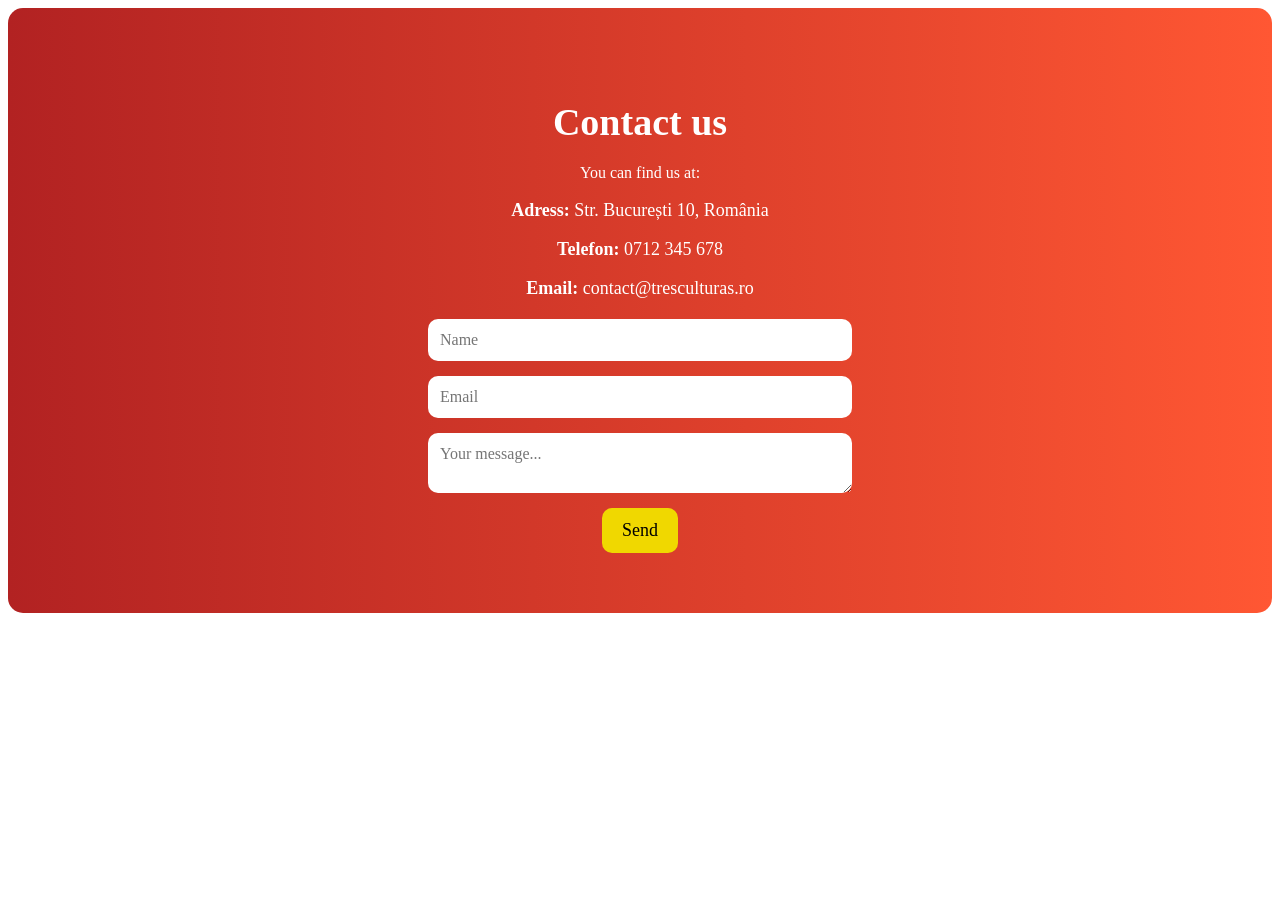
<file: contact.html>
<!DOCTYPE html>
<html lang="en">
<head>
    <meta charset="UTF-8">
    <meta name="viewport" content="width=device-width, initial-scale=1.0">
    <title>Contact</title>
    <link rel="stylesheet" href="contact.css">
</head>
<body>
    <section id="contact" class="contact">
        <h2>Contact us</h2>
        <p>You can find us at:</p>
        <div class="contact-info">
            <p><strong>Adress:</strong> Str. București 10, România</p>
            <p><strong>Telefon:</strong> 0712 345 678</p>
            <p><strong>Email:</strong> contact@tresculturas.ro</p>
        </div>
        <form class="contact-form">
            <input type="text" placeholder="Name" required>
            <input type="email" placeholder="Email" required>
            <textarea placeholder="Your message..." required></textarea>
            <button type="submit">Send</button>
        </form>
    </section>      
</body>
</html>
</file>
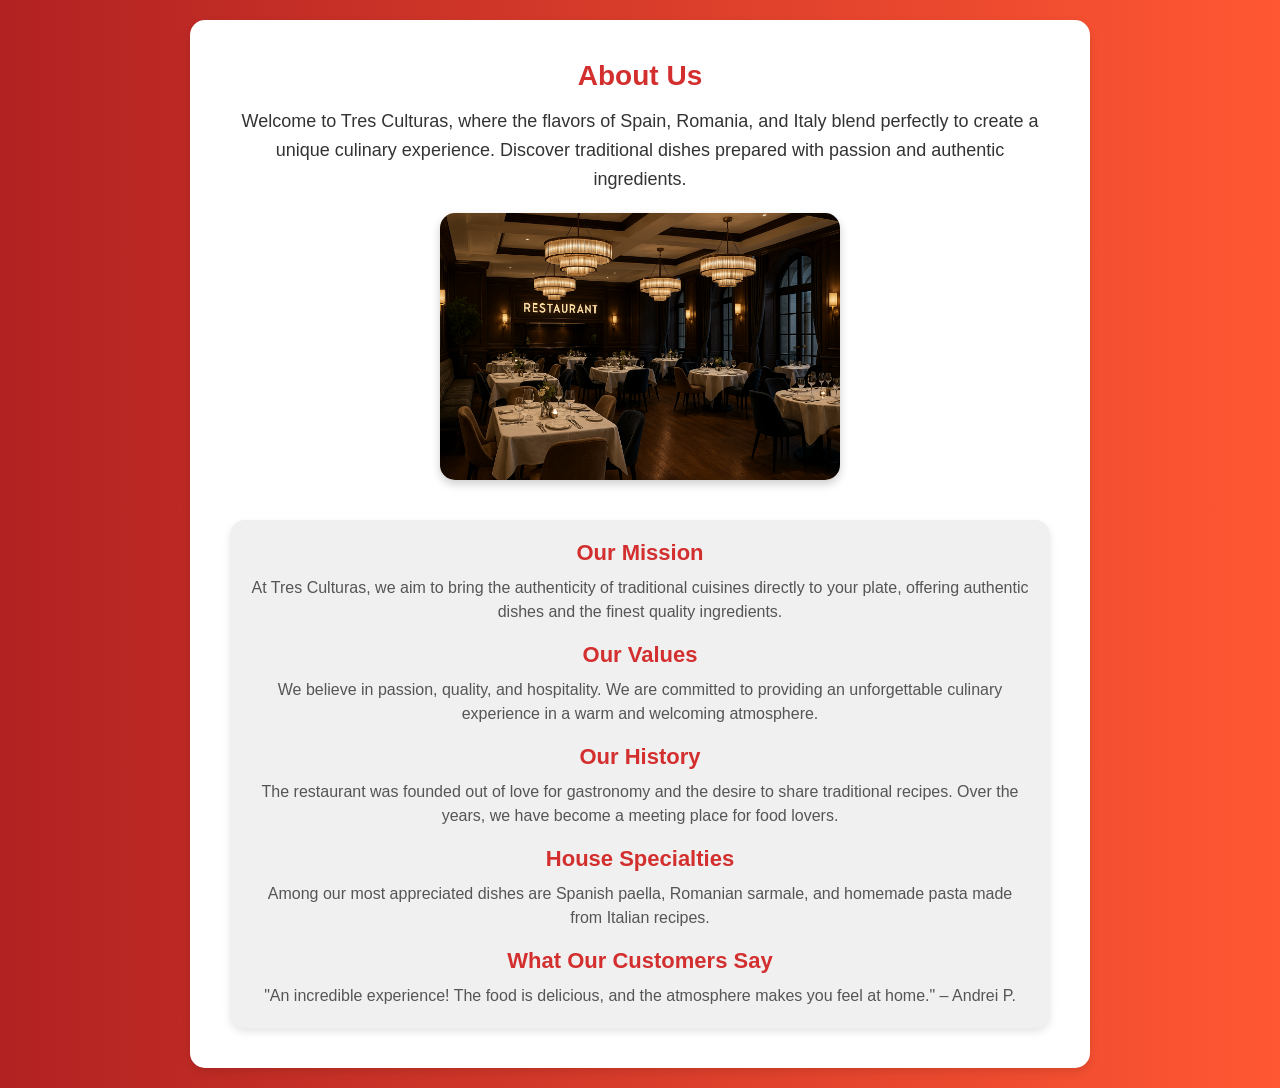
<file: despre-noi.html>
<!DOCTYPE html>
<html lang="ro">
<head>
    <meta charset="UTF-8">
    <meta name="viewport" content="width=device-width, initial-scale=1.0">
    <title>About Us</title>
    <link rel="stylesheet" href="despre-noi.css">
</head>
<body>
    <section id="despre" class="about">
        <div class="about-container">
            <div class="about-text">
                <h2>About Us</h2>
                <p>Welcome to Tres Culturas, where the flavors of Spain, Romania, and Italy blend perfectly to create a unique culinary experience. Discover traditional dishes prepared with passion and authentic ingredients.</p>
            </div>
            <div class="about-image">
                <img src="ChatGPT Image 3 apr. 2025, 10_37_06.png" alt="Restaurant interior">
            </div>

            <div class="additional-info">
                <h3>Our Mission</h3>
                <p>At Tres Culturas, we aim to bring the authenticity of traditional cuisines directly to your plate, offering authentic dishes and the finest quality ingredients.</p>

                <br>
                <h3>Our Values</h3>
                <p>We believe in passion, quality, and hospitality. We are committed to providing an unforgettable culinary experience in a warm and welcoming atmosphere.</p>

                <br>
                <h3>Our History</h3>
                <p>The restaurant was founded out of love for gastronomy and the desire to share traditional recipes. Over the years, we have become a meeting place for food lovers.</p>

                <br>
                <h3>House Specialties</h3>
                <p>Among our most appreciated dishes are Spanish paella, Romanian sarmale, and homemade pasta made from Italian recipes.</p>

                <br>
                <h3>What Our Customers Say</h3>
                <p>"An incredible experience! The food is delicious, and the atmosphere makes you feel at home." – Andrei P.</p>
            </div>
        </div>
    </section>
</body>
</html>
</file>
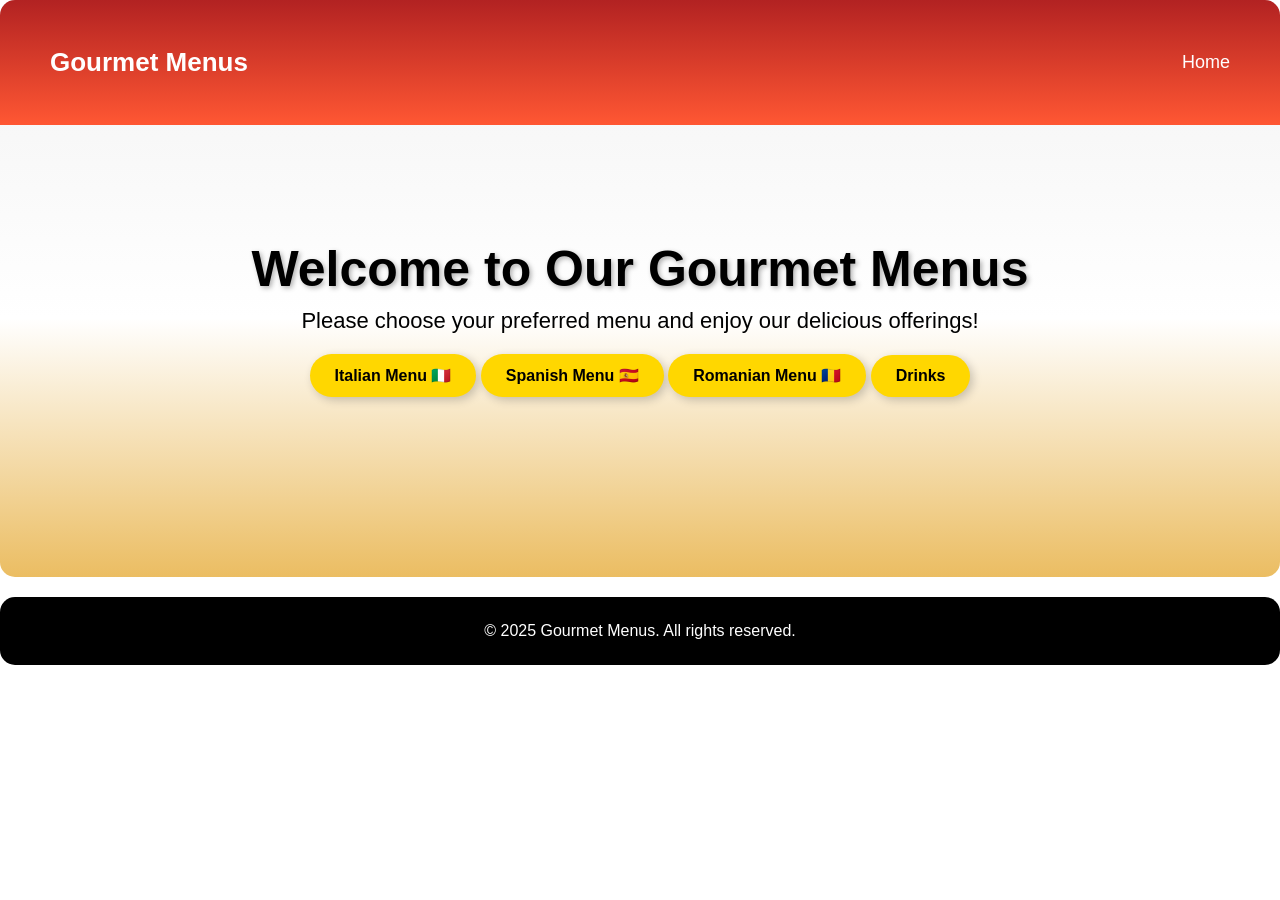
<file: meniu.html>
<!DOCTYPE html>
<html lang="en">
<head>
    <meta charset="UTF-8">
    <meta name="viewport" content="width=device-width, initial-scale=1.0">
    <title>Gourmet Menus</title>
    <link rel="stylesheet" href="meniu.css">
</head>
<body>
    <header>
        <div class="logo">
            <h1>Gourmet Menus</h1>
        </div>
        <nav>
            <ul>
                <li><a href="index.html">Home</a></li>
            </ul>
        </nav>
    </header>

    <section class="hero">
        <h1>Welcome to Our Gourmet Menus</h1>
        <p>Please choose your preferred menu and enjoy our delicious offerings!</p>
        <a href="meniu-IT.html" class="btn">Italian Menu 🇮🇹</a>
        <a href="meniu-ES.html" class="btn">Spanish Menu 🇪🇸</a>
        <a href="meniu-RO.html" class="btn">Romanian Menu 🇷🇴</a>
        <a href="drink.html" class="btn" >Drinks</a>
    </section>

    <footer>
        <p>© 2025 Gourmet Menus. All rights reserved.</p>
    </footer>
</body>
</html>
</file>
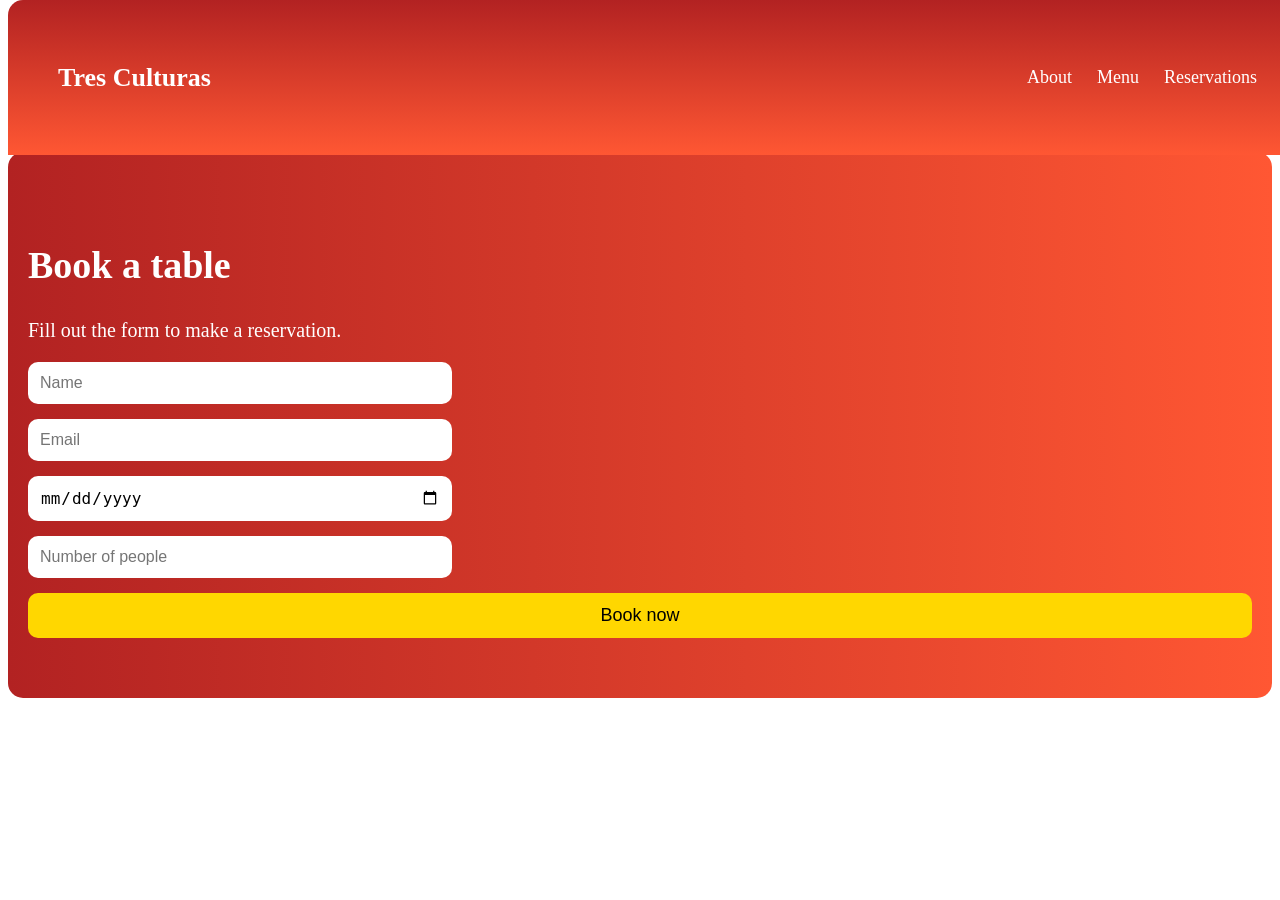
<file: rezervari.html>
<!DOCTYPE html>
<html lang="en">
<head>
    <meta charset="UTF-8">
    <meta name="viewport" content="width=device-width, initial-scale=1.0">
    <title>Booking</title>
    <link rel="stylesheet" href="rezervari.css">
</head>
<body>
    <header>
        <div class="logo">Tres Culturas</div>
        <nav>
            <ul>
                <li><a href="despre-noi.html">About</a></li>
                <li><a href="meniu.html">Menu</a></li>
                <li><a href="rezervari.html">Reservations</a></li>
                <li><a href="contact.html">Contact</a></li>
            </ul>
        </nav>
    </header>
   
    <section id="rezervari" class="reservation">
        <h2>Book a table</h2>
        <p>Fill out the form to make a reservation.</p>
        <form class="reservation-form" action="index.html" method="get" id="reservationForm">
            <input type="text" placeholder="Name" required>
            <input type="email" placeholder="Email" required>
            <input type="date" required>
            <input type="number" placeholder="Number of people" required>
            <button type="submit">Book now</button>
        </form>
    </section>

    <script>
        document.getElementById("reservationForm").addEventListener("submit", function(event) {
            event.preventDefault(); // Previne trimiterea formularului
            window.location.href = "index.html"; // Redirecționează utilizatorul
        });
    </script>
</body>
</html>
</file>
<file: contact.css>
.contact {
    font-family: cursive;
    background: linear-gradient(90deg, #B22222, #FF5733);
    color: white;
    text-align: center;
    padding: 60px 20px;
    border-radius: 15px;
}

.contact h2 {
    font-family: cursive;
    font-size: 38px;
    margin-bottom: 20px;
}

.contact-info p {
    font-family: cursive;
    font-size: 18px;
    color: #ffffff;
}

.contact-form {
    font-family: cursive;
    display: flex;
    flex-direction: column;
    align-items: center;
    gap: 15px;
    margin-top: 20px;
}

.contact-form input, .contact-form textarea {
    font-family: cursive;
    width: 80%;
    max-width: 400px;
    padding: 12px;
    border-radius: 10px;
    border: none;
    font-size: 16px;
}

.contact-form button {
    font-family: cursive;
    padding: 12px 20px;
    background: #f0d800;
    color: rgb(0, 0, 0);
    border: none;
    font-size: 18px;
    border-radius: 10px;
    cursor: pointer;
    transition: 0.3s;
}

.contact-form button:hover {
    font-family: cursive;
    background: #4903cc;
}
</file>
<file: despre-noi.css>
* {
    margin: 0;
    padding: 0;
    box-sizing: border-box;
    font-family: 'Arial', sans-serif;
}

body {
    background: linear-gradient(90deg, #B22222, #FF5733);
    color: #333;
    display: flex;
    justify-content: center;
    align-items: center;
    min-height: 100vh;
    padding: 20px;
}

.about-container {
    display: flex;
    flex-direction: column;
    align-items: center;
    justify-content: center;
    gap: 20px;
    background: #ffffff;
    padding: 40px;
    border-radius: 15px;
    box-shadow: 0 4px 10px rgba(0, 0, 0, 0.1);
    max-width: 900px;
    width: 100%;
    text-align: center;
}

.about-text {
    flex: 1;
}

.about-text h2 {
    font-size: 28px;
    margin-bottom: 15px;
    color: #d32f2f;
}

.about-text p {
    font-size: 18px;
    line-height: 1.6;
}

.about-image {
    flex: 1;
    display: flex;
    justify-content: center;
}

.about-image img {
    width: 100%;
    max-width: 400px;
    border-radius: 15px;
    box-shadow: 0 4px 10px rgba(0, 0, 0, 0.2);
}

.additional-info {
    margin-top: 20px;
    padding: 20px;
    background: #f0f0f0;
    border-radius: 15px;
    box-shadow: 0 4px 8px rgba(0, 0, 0, 0.1);
    width: 100%;
}

.additional-info h3 {
    font-size: 22px;
    color: #d32f2f;
    margin-bottom: 10px;
}

.additional-info p {
    font-size: 16px;
    line-height: 1.5;
    color: #555;
}


@media (max-width: 768px) {
    .about-container {
        padding: 20px;
    }
}
</file>
<file: meniu.css>
* {
    margin: 0;
    padding: 0;
    box-sizing: border-box;
    font-family: "𝐒𝐚𝐦𝐩𝐥𝐞 𝐅𝐚𝐧𝐜𝐲 𝐓𝐞𝐱𝐭", sans-serif;
}


header {
    display: flex;
    justify-content: space-between;
    align-items: center;
    background: linear-gradient(180deg, #B22222, #FF5733);
    color: white;
    border-radius: 15px 15px 0px 0px;
    padding: 15px 50px;
    position: fixed;
    width: 100%;
    height: 125px;
    top: 0;
    z-index: 1000;
    animation: 1s ease-out 0s 1 slideInFromLeft;
}

.logo h1 {
    font-size: 26px;
    font-weight: bold;
}

nav ul {
    list-style: none;
    display: flex;
}

nav ul li {
    margin-left: 25px;
}

nav ul li a {
    color: white;
    text-decoration: none;
    font-size: 18px;
    transition: 0.3s;
}

nav ul li a:hover {
    color: #FFD700;
}

.hero {
    background: linear-gradient(180deg, whitesmoke, white, #EBBD62);
    color: white;
    text-align: center;
    padding: 180px 20px;
    margin-top: 60px;
    border-radius: 0px 0px 15px 15px;
}

.hero h1 {
    color: rgb(0, 0, 0);
    font-size: 50px;
    font-weight: bold;
    text-shadow: 2px 2px 5px rgba(0, 0, 0, 0.3);
}

.hero p {
    color: rgb(0, 0, 0);
    font-size: 22px;
    margin-top: 10px;
}

.btn {
    display: inline-block;
    margin-top: 20px;
    padding: 12px 25px;
    background: #FFD700;
    color: black;
    text-decoration: none;
    font-weight: bold;
    border-radius: 25px;
    transition: 0.3s;
    box-shadow: 3px 3px 10px rgba(0, 0, 0, 0.2);
}

.btn:hover {
    background: #FFA500;
}

footer {
    background: black;
    color: white;
    text-align: center;
    padding: 25px;
    margin-top: 20px;
    border-radius: 15px;
}

@keyframes slideInFromLeft {
    0% {
        transform: translateX(-100%);
    }
    100% {
        transform: translateX(0%);
    }
}
</file>
<file: rezervari.css>
d* {
    margin: 0;
    padding: 0;
    box-sizing: border-box;
    font-family: ❝𝐒𝐚𝐦𝐩𝐥𝐞 𝐅𝐚𝐧𝐜𝐲 𝐓𝐞𝐱𝐭❞
}

header {
    display: flex;
    justify-content: space-between;
    align-items: center;
    background: linear-gradient(180deg, #B22222, #FF5733);
    color: white;
    border-radius:15px 15px 0px 0px;
    padding: 15px 50px;
    position: fixed;
    width: 100%;
    height:125px;
    top: 0;
    z-index: 1000;
    animation: 1s ease-out 0s 1 slideInFromLeft;
    
}

.logo {
    font-size: 26px;
    font-weight: bold;
}

nav ul {
    list-style: none;
    display: flex;
}

nav ul li {
    margin-left: 25px;
}

nav ul li a {
    color: white;
    text-decoration: none;
    font-size: 18px;
    transition: 0.3s;
}

nav ul li a:hover {
    color: #FFD700;
}

.reservation {
    background: linear-gradient(90deg, #B22222, #FF5733);
    color: white;
    text-align: left;
    padding: 60px 20px;
    border-radius:15px;
    margin: 12% 0px ;
}

.reservation h2 {
    font-size: 38px;
}

.reservation p {
    font-size: 20px;
    margin-bottom: 20px;
}

.reservation-form {
    display: flex;
    flex-direction: column;
    align-items: left;
    gap: 15px;
}

.reservation-form input {
    width: 80%;
    max-width: 400px;
    padding: 12px;
    border-radius: 10px;
    border: none;
    font-size: 16px;
}

.reservation-form button {
    padding: 12px 20px;
    background: #FFD700;
    color: black;
    border: none;
    font-size: 18px;
    border-radius: 10px;
    cursor: pointer;
    transition: 0.3s;
}

.reservation-form button:hover {
    background: #FFA500;
}
</file>
